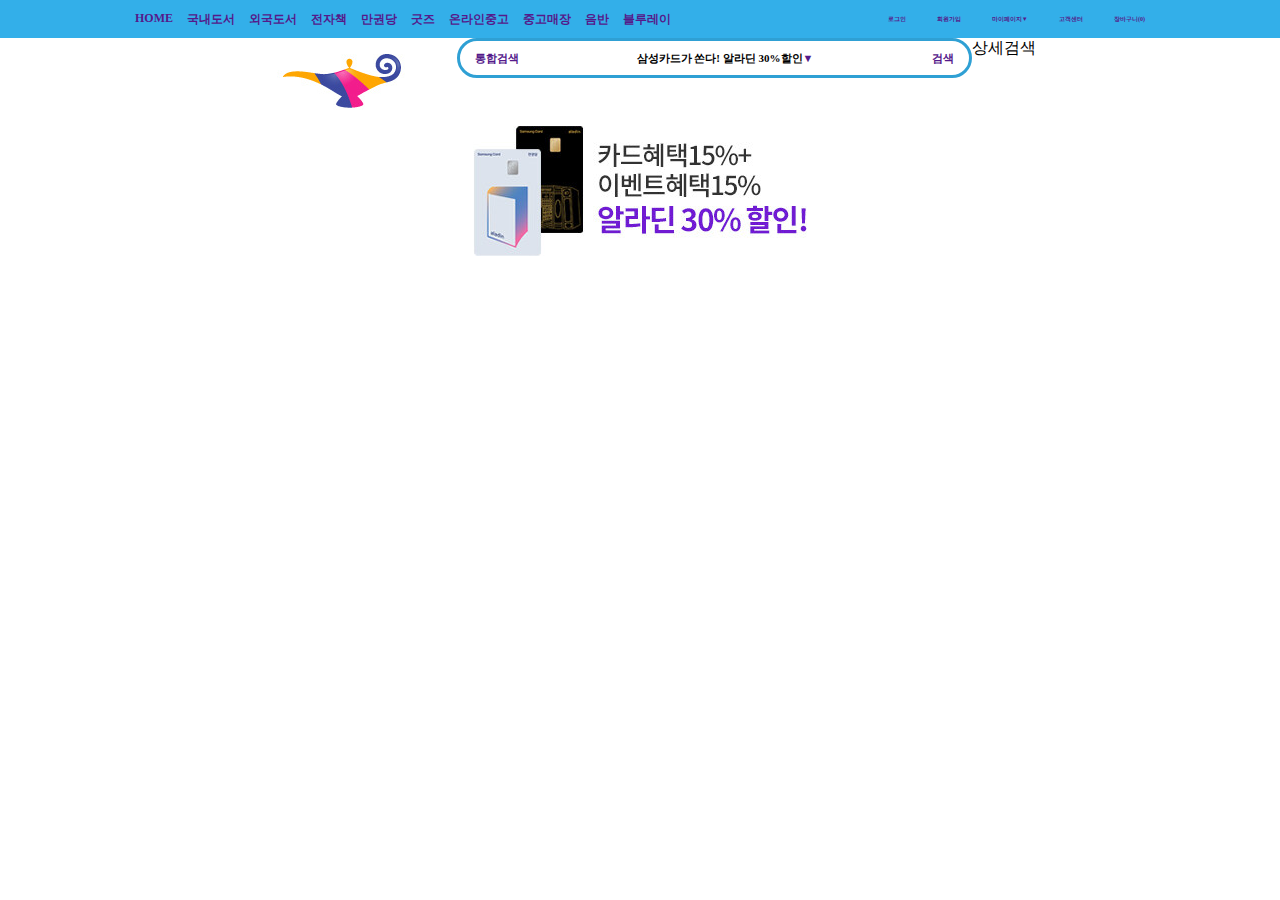
<file: index.html>
<!DOCTYPE html>
<html lang="en">
<head>
    <meta charset="UTF-8">
    <meta name="viewport" content="width=device-width, initial-scale=1.0">
    <title>Document</title>

    <link rel="stylesheet" href="./css/main.css">
</head>
<body>
    <div id="wrap">
        <header>
            <div class="top">
                <div class="container">
                    <ul class="mainmanu">
                        <li><a href="">HOME</a></li>
                        <li><a href="">국내도서</a></li>
                        <li><a href="">외국도서</a></li>
                        <li><a href="">전자책</a></li>
                        <li><a href="">만권당</a></li>
                        <li><a href="">굿즈</a></li>
                        <li><a href="">온라인중고</a></li>
                        <li><a href="">중고매장</a></li>
                        <li><a href="">음반</a></li>
                        <li><a href="">블루레이</a></li>
                    </ul>
                    <ul class="member">
                        <li><a href="">로그인</a></li>
                        <li><a href="">회원가입</a></li>
                        <li><a href="">마이페이지▼</a></li>
                        <li><a href="">고객센터</a></li>
                        <li><a href="">장바구니(0)</a></li>
                    </ul>
                </div>
            </div>

            <div class="container">
                    <img src="./img/aladin_logo.jpg" alt="#">                
                <ul class="search">
                    <li><a href="">통합검색</a></li>
                    <li>삼성카드가 쏜다! 알라딘 30%할인<a href="">▼</a></li>
                    <li><a href="">검색</a></li>
                </ul>
                    <p>상세검색</p>
                    <img src="./img/aladin_saingpoom.jpg" alt="">
            </div>
        </header>


        <footer>
            <div class="container"></div>
        </footer>
    </div>
</body>
</html>
</file>
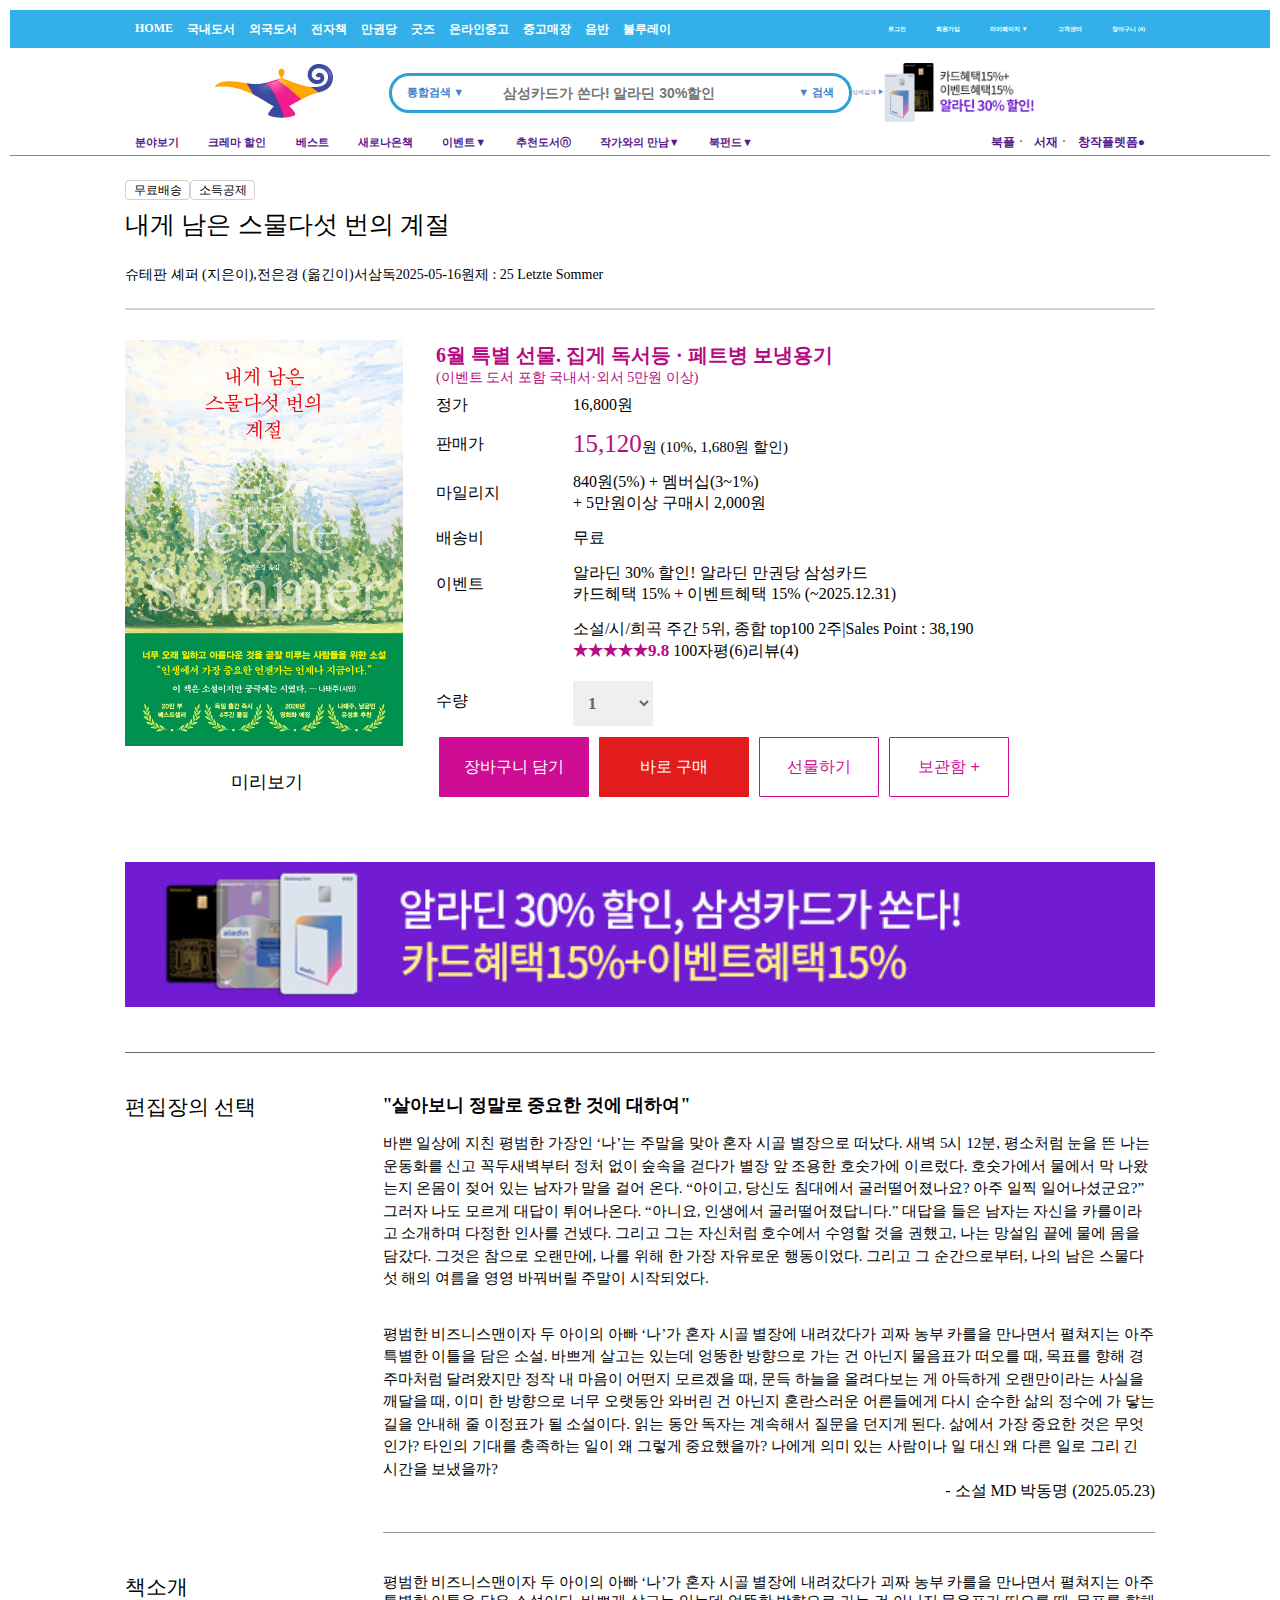
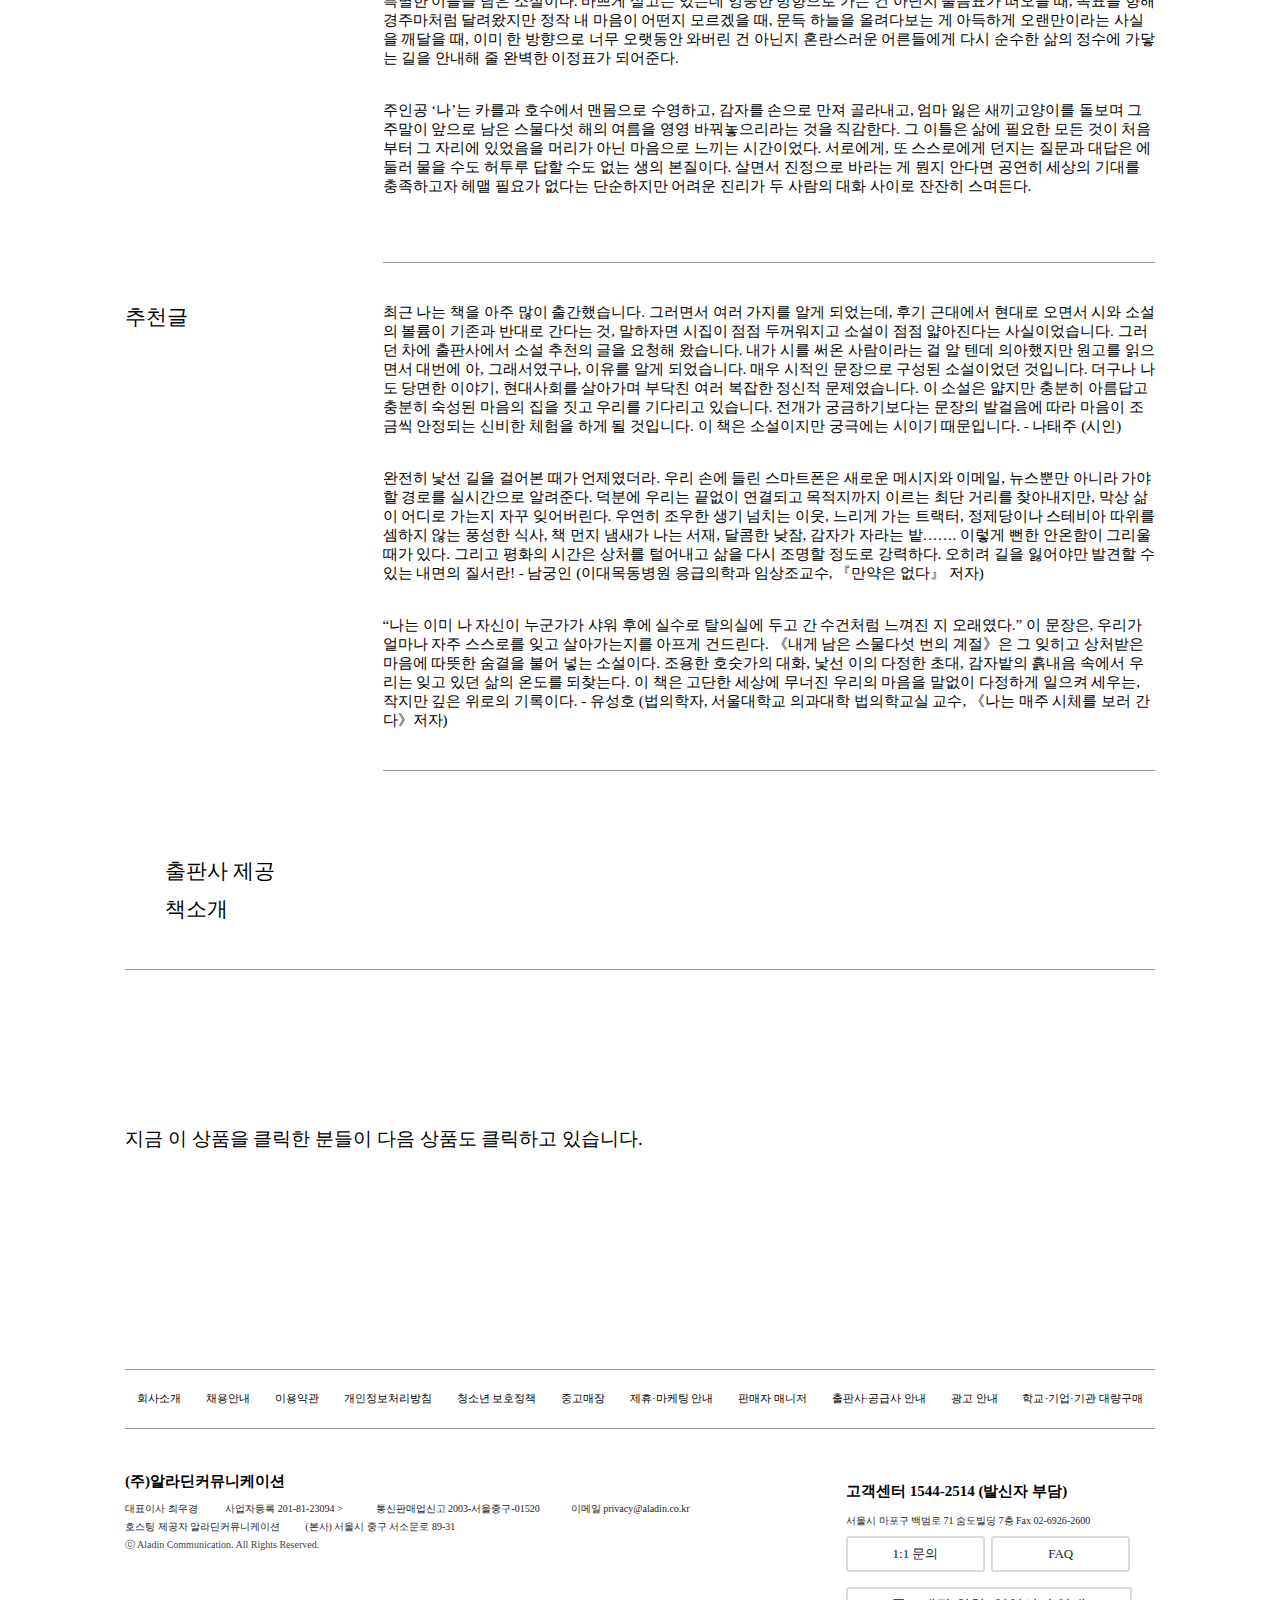
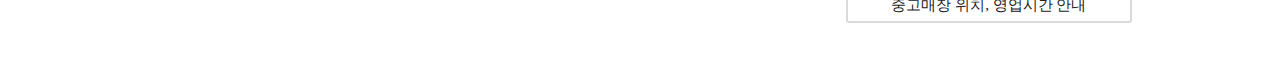
<file: sub.html>
<!DOCTYPE html>
<html lang="en">

<head>
    <meta charset="UTF-8">
    <meta name="viewport" content="width=device-width, initial-scale=1.0">
    <title>알라딘</title>

    <link rel="stylesheet" href="./css/sub.css">

</head>

<body>
    <div id="wrap">
        <header>
            <div class="top">
                <div class="container">
                    <ul class="mainmanu">
                        <li>HOME</li>
                        <li>국내도서</li>
                        <li>외국도서</li>
                        <li>전자책</li>
                        <li>만권당</li>
                        <li>굿즈</li>
                        <li>온라인중고</li>
                        <li>중고매장</li>
                        <li>음반</li>
                        <li>블루레이</li>
                    </ul>
                    <ul class="member">
                        <li>로그인</li>
                        <li>회원가입</li>
                        <li>마이페이지 ▼</li>
                        <li>고객센터</li>
                        <li>장바구니 (0)</li>
                    </ul>
                </div>
            </div>

            <div class="container">
                <ul class="searchcing">
                    <li><img src="./img/aladin_logo.jpg" alt="#"></li>
                    <li class="search">
                        통합검색 ▼
                        <input type="text" placeholder="삼성카드가 쏜다! 알라딘 30%할인">
                        ▼ 검색
                    </li>
                    <li>
                        상세검색 ▶
                    </li>
                    <li class="advertisement">
                        <img src="./img/aladin_saingpoom.jpg" alt="#">
                    </li>
                </ul>
            </div>
            <div class="bottom">
                <div class="container">
                    <ul class="bottomleft">
                        <li><a href="">분야보기</a></li>
                        <li><a href="">크레마 할인</a></li>
                        <li><a href="">베스트</a></li>
                        <li><a href="">새로나온책</a></li>
                        <li><a href="">이벤트▼</a></li>
                        <li><a href="">추천도서ⓝ</a></li>
                        <li><a href="">작가와의 만남▼</a></li>
                        <li><a href="">북펀드▼</a></li>
                    </ul>
                    <ul class="bottomright">
                        <li><a href="">북플ㆍ</a></li>
                        <li><a href="">서재ㆍ</a></li>
                        <li><a href="">창작플렛폼●</a></li>
                    </ul>
                </div>
            </div>
        </header>

        <!-------------- 메인보드 -------------->

        <div id="mainstart">
            <ul class="container1">
                <li class="borderbox">무료배송 </li>
                <li class="borderbox1"> 소득공제</li>
                <li class="title">내게 남은 스물다섯 번의 계절</li>
                <li class="Bootitle">슈테판 셰퍼 (지은이),전은경 (옮긴이)서삼독2025-05-16원제 : 25 Letzte Sommer</li>
            </ul>

            <div class="bookimg">
                <img src="./img/k702039674_1.jpg" alt="#">
                <p>미리보기</p>
            </div>

            <table class="table1">
                <tr>
                    <td colspan="2" class="b1">
                        <h4>6월 특별 선물. 집게 독서등 · 페트병 보냉용기</h4>
                        <p>(이벤트 도서 포함 국내서·외서 5만원 이상)</p>
                    </td>
                </tr>
                <tr>
                    <td>정가</td>
                    <td>16,800원</td>
                </tr>
                <tr>
                    <td>판매가</td>
                    <td class="panm">15,120<span>원 (10%, 1,680원 할인)</span></td>
                </tr>
                <tr>
                    <td>마일리지</td>
                    <td>840원(5%) + 멤버십(3~1%) <br>+ 5만원이상 구매시 2,000원</td>
                </tr>
                <tr>
                    <td>배송비</td>
                    <td>무료</td>
                </tr>
                <tr>
                    <td>이벤트</td>
                    <td>
                        알라딘 30% 할인! 알라딘 만권당 삼성카드 <br>
                        카드혜택 15% + 이벤트혜택 15% (~2025.12.31)</td>
                </tr>
                <tr>
                    <td>
                    <td class="panm1">
                        소설/시/희곡 주간 5위, 종합 top100 2주|Sales Point : 38,190 <br>
                        <span>★★★★★9.8</span> 100자평(6)리뷰(4)
                    </td>
                    </td>
                </tr>
                <tr>
                    <td>수량</td>
                    <td>
                        <select name="select" id="select">
                            <option>1</option>
                            <option>2</option>
                            <option>3</option>
                            <option>4</option>
                            <option>5</option>
                        </select>
                    </td>
                </tr>
                <tr>
                    <td colspan="2">
                        <button>장바구니 담기</button>
                        <button>바로 구매</button>
                        <button>선물하기</button>
                        <button>보관함 +</button>
                    </td>
                </tr>
            </table>
        </div>

        <div class="baener">
            <img src="./img/sub_bod.jpg" alt="#">
        </div>

        <div class="txtmamog">
            <div class="mamoge">
                <p>편집장의 선택</p>
            </div>
            <div class="mamoge1">
                <div id="tmpBox">
                </div>
            </div>
        </div>

        <div class="txtmamog_a">
            <div class="mamoge_a">
                <p>책소개</p>
            </div>
            <div class="mamoge1_a">
                <div id="tmpBox_a"></div>
            </div>
        </div>

        <div class="txtmamog_b">
            <div class="mamoge_b">
                <p>추천글</p>
            </div>
            <div class="mamoge1_b">
                <div id="tmpBox_b"></div>
            </div>
        </div>

        <div class="txtmamog_c">
            <div class="mamoge_c">
                <p>출판사 제공 <br> 책소개</p>
            </div>
            <div class="mamoge1_c">
                <div id="tmpBox_c"></div>
            </div>
        </div>


        <div id="mainWind1">
            <div class="container1">
                <div id="mangSlide1">
                    <h3>지금 이 상품을 클릭한 분들이 다음 상품도 클릭하고 있습니다.</h3>
                    <div class="mang_list1"></div>
                </div>
            </div>
        </div>

        <!-------------- 푸터 ------------->

        <footer>
            <div class="container">
                <ul class="poote">
                    <li>회사소개</li>
                    <li>채용안내</li>
                    <li>이용약관</li>
                    <li>개인정보처리방침</li>
                    <li>청소년 보호정책</li>
                    <li>중고매장</li>
                    <li>제휴·마케팅 안내</li>
                    <li>판매자 매니저</li>
                    <li>출판사·공급사 안내</li>
                    <li>광고 안내</li>
                    <li>학교·기업·기관 대량구매</li>
                </ul>
                <div class="poote0">
                    <ul class="poote1">
                        <li>(주)알라딘커뮤니케이션</li>
                        <li>대표이사 최우경</li>
                        <li>사업자등록 201-81-23094 ></li>
                        <li>통신판매업신고 2003-서울중구-01520</li>
                        <li>이메일 privacy@aladin.co.kr</li>
                        <li>호스팅 제공자 알라딘커뮤니케이션</li>
                        <li>(본사) 서울시 중구 서소문로 89-31</li>
                        <li>ⓒ Aladin Communication. All Rights Reserved.</li>
                    </ul>
                    <ul class="poote2">
                        <li>고객센터 1544-2514 (발신자 부담)</li>
                        <li>서울시 마포구 백범로 71 숨도빌딩 7층 Fax 02-6926-2600</li>
                        <li>1:1 문의</li>
                        <li></li>
                        <li>FAQ</li>
                        <li>중고매장 위치, 영업시간 안내</li>
                    </ul>
                </div>
            </div>
        </footer>
    </div>
    <script src="https://ajax.googleapis.com/ajax/libs/jquery/3.7.1/jquery.min.js"></script>
    <script src="./js/sub_text.js"></script>
    <script src="./js/sub_book.js"></script>


</body>

</html>
</file>
<file: css/main.css>
@charset "UTF-8";
* {
  margin: 0;
  padding: 0;
  box-sizing: border-box;
  text-decoration: none;
}

ul, ol {
  list-style: none;
}

.searchcing input {
  font-size: 14px;
  font-weight: 700;
}

.bottomleft a {
  text-decoration: none;
  color: #257fa8;
}

.bottomleft li:nth-of-type(2) {
  color: #8f2323;
}

body {
  font-family: "맑은 고딕";
}

.container {
  height: 60%;
  margin: auto;
}

header {
  width: 100%;
  height: 174px;
  background-color: rgb(255, 255, 255);
}

.top {
  width: 100%;
  height: 38px;
  background-color: #33afe9;
  display: flex;
  justify-content: space-between;
  align-items: center;
  text-decoration: none;
  color: #fff;
}
.top .container {
  display: flex;
  justify-content: space-between;
  align-items: center;
  font-weight: 700;
  margin: none;
}
.top .mainmanu {
  width: 52%;
  height: 100%;
  margin-left: 10px;
  display: flex;
  justify-content: space-between;
  font-size: 75%;
}
.top .mainmanu li:hover {
  cursor: pointer;
}
.top .member {
  width: 25%;
  height: 100%;
  margin-right: 10px;
  display: flex;
  justify-content: space-between;
  align-items: center;
  font-size: 20%;
}

.advertisement img {
  width: 150px;
  display: flex;
  justify-content: space-between;
  align-items: center;
  flex-wrap: wrap;
}

.searchcing {
  width: 90%;
  display: flex;
  align-items: center;
  color: #4982ce;
  font-size: 30%;
}

.searchcing:hover {
  cursor: pointer;
}

.search {
  width: 50%;
  height: 40px;
  padding-left: 15px;
  padding-right: 15px;
  display: flex;
  justify-content: space-between;
  align-items: center;
  background-color: #fff;
  border: #2fa0d4 solid;
  border-width: 3px;
  border-radius: 20px;
  font-weight: 900;
  font-size: 11px;
}
.search input {
  width: 60%;
  border: none;
}

.bottom {
  width: 100%;
  height: 20%;
  margin-top: -7px;
  border: #2fa0d4 solid;
  border-top-width: 0px;
  border-left-width: 0px;
  border-right-width: 0px;
  border-bottom-width: 1.5px;
  display: flex;
  justify-content: space-between;
  align-items: center;
}
.bottom .container {
  display: flex;
  justify-content: space-between;
  align-items: center;
  font-weight: 700;
}
.bottom .bottomleft {
  width: 60%;
  height: 10px;
  font-size: 11px;
  margin-left: 10px;
  display: flex;
  justify-content: space-between;
  align-items: center;
}
.bottom .bottomright {
  width: 15%;
  height: 10px;
  font-size: 12px;
  margin-right: 10px;
  float: right;
  display: flex;
  justify-content: space-between;
  align-items: center;
}

#mainWindow {
  width: 100%;
  height: 3150px;
  margin-top: -4px;
  overflow: hidden;
  display: flex;
  justify-content: space-between;
  align-items: center;
}
#mainWindow .container {
  width: 1030px;
  height: 100%;
  overflow: hidden;
  background-color: #fff;
}
#mainWindow .mWslide {
  width: 100%;
  height: 430px;
  overflow: hidden;
  background-color: #d4eaff;
  border: #d4eaff solid;
  border-width: 1px;
  border-radius: 10px;
}
#mainWindow .mWslide #notice {
  width: 100% px;
  height: 10px;
  margin: 10px;
  margin-left: 40px;
}
#mainWindow .mWslide #notice ul {
  background-color: #d4eaff;
  width: 100%;
}
#mainWindow .mWslide #notice li {
  float: left;
  width: 110px;
  height: 30px;
  margin-left: 8px;
  display: flex;
  justify-content: space-around;
  align-items: center;
  cursor: pointer;
  font-size: 13px;
  border-radius: 20px;
}
#mainWindow .mWslide #notice .tab_list {
  float: left;
  width: 280px;
  height: 150px;
}
#mainWindow .mWslide .active {
  background-color: #4982ce;
  color: #fff;
}
#mainWindow .mWslide .tab_sub:not(:first-of-type) {
  display: none;
}
#mainWindow .mWslide .mWSbook {
  width: 100%;
  height: 375px;
  background-color: #ffffff;
  overflow: hidden;
  border: #d4eaff solid;
  border-radius: 10px;
  position: relative;
  font-size: 10px;
  text-align: center;
  line-height: 20px;
}
#mainWindow .mWslide .mWSbook a {
  color: #000;
}
#mainWindow .mWslide .mWSbook h5 {
  font-size: 12px;
}
#mainWindow .mWslide .mWSbook p:nth-of-type(1) {
  color: #2fa0d4;
}
#mainWindow .mWslide .mWSbook li {
  width: 100%;
  height: 300px;
  display: flex;
  justify-content: space-evenly;
  align-items: center;
  margin-top: 35px;
}
#mainWindow .mWslide .mWSbook li:hover {
  cursor: pointer;
}
#mainWindow .mWslide .mWSbook li img {
  width: 170px;
}
#mainWindow .mWSBbook {
  width: 100%;
  height: 75px;
}

#notice1 {
  width: 100%;
  height: 330px;
  margin: 10px;
  margin-top: 20px;
}

#notice1 ul {
  width: 70%;
  height: 37px;
  font-size: 10px;
}

#notice1 li {
  display: flex;
  justify-content: space-around;
  align-items: center;
  float: left;
  width: 15%;
  height: 37px;
  cursor: pointer;
  padding-top: 7px;
  font-size: 13px;
  background-color: none;
  border: solid #d1d1d1 2px;
  border-bottom: none;
  border-radius: 10px 10px 0 0;
  margin-left: 5px;
}

#notice1 .tab1_list {
  float: left;
  width: 65%;
  height: 330px;
  border-top: 1px solid #ddd;
  padding: 10px;
}

.not img {
  width: 280px;
  border: solid 1px #dadada;
}

.not {
  display: flex;
  justify-content: space-between;
  align-items: center;
  box-sizing: border-box;
}

.active {
  font-weight: bold;
  background-color: #ffffff;
}

.tab1_sub {
  width: 100%;
  height: 300px;
  display: flex;
  justify-content: space-between;
  align-items: center;
  font-size: 12px;
  text-align: center;
}
.tab1_sub:not(:first-of-type) {
  display: none;
}
.tab1_sub .box {
  width: 22%;
  height: 100%;
}
.tab1_sub .box img {
  width: 100%;
  margin-bottom: 20px;
  height: 70%;
}

#hanSlide .han_list {
  width: 1020px;
  display: flex;
  justify-content: space-between;
  flex-wrap: wrap;
  margin-top: 30px;
  height: 400px;
  padding: 10px;
  font-size: 19px;
  cursor: pointer;
}

.han_list h3 {
  width: 100%;
  cursor: pointer;
}

.han_sub {
  width: 17%;
  height: 250px;
  display: flex;
  justify-content: space-between;
  flex-direction: column;
  font-size: 13px;
}

#magicSlide .magic_list {
  width: 1020px;
  display: flex;
  justify-content: space-between;
  flex-wrap: wrap;
  margin-top: 30px;
  height: 320px;
  padding: 10px;
  font-size: 19px;
  float: left;
  cursor: pointer;
}

.magic_list h3 {
  width: 100%;
  cursor: pointer;
}

.magic_sub {
  width: 17%;
  height: 250px;
  display: flex;
  justify-content: space-between;
  flex-direction: column;
  font-size: 13px;
}

#fierSlide .fier_list {
  width: 1020px;
  display: flex;
  justify-content: space-evenly;
  flex-wrap: wrap;
  height: 300px;
  padding: 10px;
  font-size: 19px;
}

.fier_list h3 {
  width: 100%;
  height: 20%;
}

.fier_sub h5 {
  width: 100%;
  display: flex;
  justify-content: space-between;
  font-size: 10px;
}

#mangSlide .mang_list {
  width: 1020px;
  display: flex;
  justify-content: space-between;
  flex-wrap: wrap;
  margin-top: 30px;
  height: 400px;
  padding: 10px;
  font-size: 19px;
  float: left;
  cursor: pointer;
}

.mang_list h3 {
  width: 100%;
  cursor: pointer;
}

.mang_sub {
  width: 17%;
  height: 250px;
  display: flex;
  justify-content: space-between;
  flex-direction: column;
  font-size: 13px;
}

.hirinbox {
  width: 100%;
  height: 300px;
  display: flex;
  justify-content: space-between;
  align-items: center;
}

.hirinbox ul {
  display: flex;
  justify-content: space-between;
  align-items: center;
  cursor: pointer;
}

.hirinbox li {
  width: 30%;
}

#lastSlide .last_list {
  width: 100%;
  display: flex;
  justify-content: space-between;
  flex-wrap: wrap;
  height: 400px;
  padding: 10px;
  font-size: 19px;
  float: left;
  cursor: pointer;
}

.last_list h3 {
  width: 100%;
  cursor: pointer;
}

.last_sub {
  width: 17%;
  height: 250px;
  display: flex;
  justify-content: space-between;
  flex-direction: column;
  font-size: 13px;
}

footer {
  width: 100%;
  height: 300px;
}

.container {
  width: 1030px;
  height: auto;
  display: flex;
  flex-wrap: wrap;
  justify-content: center;
}

.container .poote {
  width: 1030px;
  height: 60px;
  font-size: 11px;
  display: flex;
  justify-content: space-around;
  align-items: center;
  border-top: solid #999 1px;
  border-bottom: solid 1px #999;
  color: #000;
}

.poote li:hover {
  cursor: pointer;
  font-weight: 900;
}

.poote0 {
  width: 1030px;
  display: flex;
  font-size: 10px;
}

.poote1 {
  width: 70%;
  height: 200px;
  display: flex;
  align-content: center;
  flex-wrap: wrap;
}

.poote1 li {
  width: 25%;
  height: 9%;
  color: #222;
}

.poote1 li:nth-of-type(1) {
  width: 100%;
  height: 15%;
  margin-top: -30px;
  font-size: 15px;
  font-weight: 900;
  color: #000;
}

.poote1 li:nth-of-type(3) {
  margin-left: -80px;
}

.poote1 li:nth-of-type(4) {
  margin-left: -30px;
}

.poote1 li:nth-of-type(5) {
  margin-left: 15px;
}

.poote1 li:nth-of-type(8) {
  width: 100%;
  color: #444;
}

.poote2 {
  width: 30%;
  height: 240px;
  display: flex;
  align-content: center;
  flex-wrap: wrap;
}

.poote2 li {
  width: 100%;
  height: 9%;
  display: flex;
  justify-content: space-between;
  align-items: center;
  color: #222;
}

.poote2 li:nth-of-type(1) {
  width: 100%;
  height: 15%;
  font-size: 15px;
  font-weight: 900;
  color: #000;
}

.poote2 li:nth-of-type(2) {
  margin-bottom: 5px;
}

.poote2 li:nth-of-type(3) {
  width: 45%;
  height: 15%;
  font-size: 13px;
  border: #dadada solid 2px;
  border-radius: 3px;
  display: flex;
  justify-content: space-around;
  align-items: center;
  cursor: pointer;
}

.poote2 li:nth-of-type(4) {
  width: 2%;
}

.poote2 li:nth-of-type(5) {
  width: 45%;
  height: 15%;
  font-size: 13px;
  border: #dadada solid 2px;
  border-radius: 3px;
  display: flex;
  justify-content: space-around;
  align-items: center;
  cursor: pointer;
}

.poote2 li:nth-of-type(6) {
  width: 92.5%;
  height: 15%;
  margin-top: 15px;
  font-size: 15px;
  text-align: center;
  border: #dadada solid 2px;
  border-radius: 3px;
  display: flex;
  justify-content: space-around;
  align-items: center;
  cursor: pointer;
}
</file>
<file: css/sub.css>
@charset "UTF-8";
* {
  margin: 0;
  padding: 0;
  box-sizing: border-box;
  text-decoration: none;
}

ul, ol {
  list-style: none;
}

.searchcing input {
  font-size: 14px;
  font-weight: 700;
}

.bottomleft li:nth-of-type(2) {
  color: #8f2323;
}

body {
  font-family: "맑은 고딕";
}

.container {
  height: 60%;
  margin: auto;
  width: 1030px;
  height: auto;
  display: flex;
  flex-wrap: wrap;
  justify-content: center;
}

header {
  width: 100%;
  height: 174px;
  background-color: rgb(255, 255, 255);
}

.top {
  width: 100%;
  height: 38px;
  background-color: #33afe9;
  display: flex;
  justify-content: space-between;
  align-items: center;
  text-decoration: none;
  color: #fff;
}
.top .container {
  display: flex;
  justify-content: space-between;
  align-items: center;
  font-weight: 700;
  margin: none;
}
.top .mainmanu {
  width: 52%;
  height: 100%;
  margin-left: 10px;
  display: flex;
  justify-content: space-between;
  font-size: 75%;
}
.top .mainmanu li:hover {
  cursor: pointer;
}
.top .member {
  width: 25%;
  height: 100%;
  margin-right: 10px;
  display: flex;
  justify-content: space-between;
  align-items: center;
  font-size: 20%;
}

.advertisement img {
  width: 150px;
  display: flex;
  justify-content: space-between;
  align-items: center;
  flex-wrap: wrap;
}

.searchcing {
  width: 90%;
  display: flex;
  align-items: center;
  color: #4982ce;
  font-size: 30%;
}

.searchcing:hover {
  cursor: pointer;
}

.search {
  width: 50%;
  height: 40px;
  padding-left: 15px;
  padding-right: 15px;
  display: flex;
  justify-content: space-between;
  align-items: center;
  background-color: #fff;
  border: #2fa0d4 solid;
  border-width: 3px;
  border-radius: 20px;
  font-weight: 900;
  font-size: 11px;
}
.search input {
  width: 60%;
  border: none;
}

.bottom {
  width: 100%;
  height: 20%;
  margin-top: -7px;
  border: #2fa0d4 solid;
  border-top-width: 0px;
  border-left-width: 0px;
  border-right-width: 0px;
  border-bottom-width: 1.5px;
  display: flex;
  justify-content: space-between;
  align-items: center;
}
.bottom .container {
  display: flex;
  justify-content: space-between;
  align-items: center;
  font-weight: 700;
}
.bottom .bottomleft {
  width: 60%;
  height: 10px;
  font-size: 11px;
  margin-left: 10px;
  display: flex;
  justify-content: space-between;
  align-items: center;
}
.bottom .bottomright {
  width: 15%;
  height: 10px;
  font-size: 12px;
  margin-right: 10px;
  float: right;
  display: flex;
  justify-content: space-between;
  align-items: center;
}

#mainWindow {
  width: 100%;
  height: 3150px;
  margin-top: -4px;
  overflow: hidden;
  display: flex;
  justify-content: space-between;
  align-items: center;
}
#mainWindow .container {
  width: 1030px;
  height: 100%;
  overflow: hidden;
  background-color: #fff;
}
#mainWindow .mWslide {
  width: 100%;
  height: 430px;
  overflow: hidden;
  background-color: #d4eaff;
  border: #d4eaff solid;
  border-width: 1px;
  border-radius: 10px;
}
#mainWindow .mWslide #notice {
  width: 100% px;
  height: 10px;
  margin: 10px;
  margin-left: 40px;
}
#mainWindow .mWslide #notice ul {
  background-color: #d4eaff;
  width: 100%;
}
#mainWindow .mWslide #notice li {
  float: left;
  width: 110px;
  height: 30px;
  margin-left: 8px;
  display: flex;
  justify-content: space-around;
  align-items: center;
  cursor: pointer;
  font-size: 13px;
  border-radius: 20px;
}
#mainWindow .mWslide #notice .tab_list {
  float: left;
  width: 280px;
  height: 150px;
}
#mainWindow .mWslide .active {
  background-color: #4982ce;
  color: #fff;
}
#mainWindow .mWslide .tab_sub:not(:first-of-type) {
  display: none;
}
#mainWindow .mWslide .mWSbook {
  width: 100%;
  height: 375px;
  background-color: #ffffff;
  overflow: hidden;
  border: #d4eaff solid;
  border-radius: 10px;
  position: relative;
  font-size: 10px;
  text-align: center;
  line-height: 20px;
}
#mainWindow .mWslide .mWSbook h5 {
  font-size: 12px;
}
#mainWindow .mWslide .mWSbook p:nth-of-type(1) {
  color: #2fa0d4;
}
#mainWindow .mWslide .mWSbook li {
  width: 100%;
  height: 300px;
  display: flex;
  justify-content: space-evenly;
  align-items: center;
  margin-top: 35px;
}
#mainWindow .mWslide .mWSbook li:hover {
  cursor: pointer;
}
#mainWindow .mWslide .mWSbook li img {
  width: 170px;
}
#mainWindow .mWSBbook {
  width: 100%;
  height: 75px;
}

#notice1 {
  width: 100%;
  height: 330px;
  margin: 10px;
  margin-top: 20px;
}

#notice1 ul {
  width: 70%;
  height: 37px;
  font-size: 10px;
}

#notice1 li {
  display: flex;
  justify-content: space-around;
  align-items: center;
  float: left;
  width: 15%;
  height: 37px;
  cursor: pointer;
  padding-top: 7px;
  font-size: 13px;
  background-color: none;
  border: solid #d1d1d1 2px;
  border-bottom: none;
  border-radius: 10px 10px 0 0;
  margin-left: 5px;
}

#notice1 .tab1_list {
  float: left;
  width: calc(100% - 280px);
  height: 330px;
  border-top: 1px solid #ddd;
  padding: 10px;
}

.not img {
  width: 280px;
  display: flex;
  justify-content: space-between;
  align-items: center;
  border: solid 1px #dadada;
}

.not {
  display: flex;
  justify-content: space-between;
  align-items: center;
  box-sizing: border-box;
}

.active {
  font-weight: bold;
  background-color: #ffffff;
}

.tab1_sub {
  width: 100%;
  height: 300px;
  display: flex;
  justify-content: space-between;
  align-items: center;
  font-size: 12px;
  text-align: center;
}
.tab1_sub:not(:first-of-type) {
  display: none;
}
.tab1_sub .box {
  width: 22%;
  height: 100%;
}
.tab1_sub .box img {
  width: 100%;
  margin-bottom: 20px;
  height: 70%;
}

#hanSlide .han_list {
  width: 1020px;
  display: flex;
  justify-content: space-between;
  flex-wrap: wrap;
  margin-top: 30px;
  height: 400px;
  padding: 10px;
  font-size: 19px;
  cursor: pointer;
}

.han_list h3 {
  width: 100%;
  cursor: pointer;
}

.han_sub {
  width: 17%;
  height: 250px;
  display: flex;
  justify-content: space-between;
  flex-direction: column;
  font-size: 13px;
}

#magicSlide .magic_list {
  width: 1020px;
  display: flex;
  justify-content: space-between;
  flex-wrap: wrap;
  margin-top: 30px;
  height: 320px;
  padding: 10px;
  font-size: 19px;
  float: left;
  cursor: pointer;
}

.magic_list h3 {
  width: 100%;
  cursor: pointer;
}

.magic_sub {
  width: 17%;
  height: 250px;
  display: flex;
  justify-content: space-between;
  flex-direction: column;
  font-size: 13px;
}

#fierSlide .fier_list {
  width: 1020px;
  display: flex;
  justify-content: space-between;
  flex-wrap: wrap;
  height: 300px;
  padding: 10px;
  font-size: 19px;
}

.fier_list h3 {
  width: 100%;
  height: 20%;
}

.fier_sub {
  background-color: #ddd;
  padding: 20px;
  width: 30%;
}
.fier_sub img {
  float: left;
  margin-right: 20px;
}
.fier_sub h5 {
  width: 100%;
  font-size: 10px;
}

#mangSlide .mang_list {
  width: 1020px;
  display: flex;
  justify-content: space-between;
  flex-wrap: wrap;
  margin-top: 30px;
  height: 400px;
  padding: 10px;
  font-size: 19px;
  float: left;
  cursor: pointer;
}

.mang_list h3 {
  width: 100%;
  cursor: pointer;
}

.mang_sub {
  width: 17%;
  height: 250px;
  display: flex;
  justify-content: space-between;
  flex-direction: column;
  font-size: 13px;
}

.hirinbox {
  width: 100%;
  height: 300px;
  display: flex;
  justify-content: space-between;
  align-items: center;
}

.hirinbox ul {
  display: flex;
  justify-content: space-between;
  align-items: center;
  cursor: pointer;
}

.hirinbox li {
  width: 30%;
}

#lastSlide .last_list {
  width: 100%;
  display: flex;
  justify-content: space-between;
  flex-wrap: wrap;
  height: 400px;
  padding: 10px;
  font-size: 19px;
  float: left;
  cursor: pointer;
}

.last_list h3 {
  width: 100%;
  cursor: pointer;
}

.last_sub {
  width: 17%;
  height: 250px;
  display: flex;
  justify-content: space-between;
  flex-direction: column;
  font-size: 13px;
}

footer {
  width: 100%;
  height: 300px;
}
footer .container {
  width: 1030px;
  height: auto;
  display: flex;
  flex-wrap: wrap;
  justify-content: center;
}
footer .container .poote {
  width: 1030px;
  height: 60px;
  font-size: 11px;
  display: flex;
  justify-content: space-around;
  align-items: center;
  border-top: solid #999 1px;
  border-bottom: solid 1px #999;
  color: #000;
}
footer .poote li:hover {
  cursor: pointer;
  font-weight: 900;
}
footer .poote0 {
  width: 1030px;
  display: flex;
  font-size: 10px;
}
footer .poote1 {
  width: 70%;
  height: 200px;
  display: flex;
  align-content: center;
  flex-wrap: wrap;
}
footer .poote1 li {
  width: 25%;
  height: 9%;
  color: #222;
}
footer .poote1 li:nth-of-type(1) {
  width: 100%;
  height: 15%;
  margin-top: -30px;
  font-size: 15px;
  font-weight: 900;
  color: #000;
}
footer .poote1 li:nth-of-type(3) {
  margin-left: -80px;
}
footer .poote1 li:nth-of-type(4) {
  margin-left: -30px;
}
footer .poote1 li:nth-of-type(5) {
  margin-left: 15px;
}
footer .poote1 li:nth-of-type(8) {
  width: 100%;
  color: #444;
}
footer .poote2 {
  width: 30%;
  height: 240px;
  display: flex;
  align-content: center;
  flex-wrap: wrap;
}
footer .poote2 li {
  width: 100%;
  height: 9%;
  display: flex;
  justify-content: space-between;
  align-items: center;
  color: #222;
}
footer .poote2 li:nth-of-type(1) {
  width: 100%;
  height: 15%;
  font-size: 15px;
  font-weight: 900;
  color: #000;
}
footer .poote2 li:nth-of-type(2) {
  margin-bottom: 5px;
}
footer .poote2 li:nth-of-type(3) {
  width: 45%;
  height: 15%;
  font-size: 13px;
  border: #dadada solid 2px;
  border-radius: 3px;
  display: flex;
  justify-content: space-around;
  align-items: center;
  cursor: pointer;
}
footer .poote2 li:nth-of-type(4) {
  width: 2%;
}
footer .poote2 li:nth-of-type(5) {
  width: 45%;
  height: 15%;
  font-size: 13px;
  border: #dadada solid 2px;
  border-radius: 3px;
  display: flex;
  justify-content: space-around;
  align-items: center;
  cursor: pointer;
}
footer .poote2 li:nth-of-type(6) {
  width: 92.5%;
  height: 15%;
  margin-top: 15px;
  font-size: 15px;
  text-align: center;
  border: #dadada solid 2px;
  border-radius: 3px;
  display: flex;
  justify-content: space-around;
  align-items: center;
  cursor: pointer;
}

ul,
li {
  list-style: none;
}

header {
  width: 100%;
  height: 150px;
  margin: 0 auto;
  padding: 10px;
}

h1 a {
  text-decoration: none;
  color: #000;
}

section {
  width: 100%;
  height: 1700px;
  margin: 30px auto 0 auto;
  border: 1px solid red;
  border-radius: 30px;
  padding: 10px;
  position: relative;
}

section h3 {
  padding: 30px 0 0 20px;
}

/*sub*/
.sub_box {
  width: 400px;
  height: 500px;
  float: left;
  text-align: center;
  margin: 20px;
  padding: 15px 30px;
  border-radius: 4px;
  border: 1px solid #fff;
  box-shadow: 4px 4px 4px #fff;
}

.sub_box img {
  width: 200px;
  height: 300px;
  float: left;
  border: 1px solid #ddd;
  box-shadow: 4px 4px 4px #eee;
  margin: 60px 0 0 0px;
}

.sub_box h3 {
  text-align: left;
}

#mainstart {
  width: 1030px;
  height: 100%;
  margin: 0 auto;
  margin-top: 30px;
  display: flex;
  flex-wrap: wrap;
}
#mainstart .container1 {
  width: 100%;
  height: 13%;
  line-height: 50px;
}
#mainstart .container1 .borderbox {
  width: 65px;
  height: 20px;
  font-size: 12px;
  display: flex;
  justify-content: space-around;
  align-items: center;
  float: left;
  border: solid 1px #d1d1d1;
  border-radius: 4px;
  cursor: pointer;
}
#mainstart .container1 .borderbox1 {
  width: 65px;
  height: 20px;
  font-size: 12px;
  display: flex;
  justify-content: space-around;
  align-items: center;
  border: solid 1px #d1d1d1;
  border-radius: 4px;
  cursor: pointer;
}
#mainstart .container1 .title {
  font-size: 25px;
  font-weight: 550;
}
#mainstart .container1 .Bootitle {
  width: 100%;
  font-size: 14px;
  padding-bottom: 8px;
  border-bottom: solid #d1d1d1 2px;
}

* {
  box-sizing: border-box;
}

.bookimg {
  width: 30%;
  margin-top: 30px;
}
.bookimg p {
  font-size: 18px;
  text-align: center;
  margin-right: 25px;
  margin-top: 20px;
  cursor: pointer;
}
.bookimg img {
  width: 90%;
  background-color: #b60b82;
}

.table1 {
  width: 70%;
  margin-top: 30px;
}

.table1 td {
  padding: 6px 15px;
}

.table1 td:nth-of-type(1) {
  padding: 0;
}

.table1 td:first-child {
  width: 120px;
}

.panm {
  font-size: 25px;
  color: #b60b82;
}

.panm span {
  font-size: 15px;
  color: #000;
}

.panm1 span {
  font-size: 17px;
  color: #b60b82;
  font-weight: 900;
}

.b1 {
  color: #b60b82;
}

button {
  margin: 3px;
  cursor: pointer;
}

button:first-child {
  width: 150px;
  height: 60px;
  font-size: 16px;
  font-weight: 500;
  background-color: #ce0d94;
  border-radius: 1px;
  color: #fff;
  border: none;
}

button:first-child:hover {
  background-color: #b60b82;
}

button:nth-child(2) {
  width: 150px;
  height: 60px;
  font-size: 16px;
  font-weight: 500;
  background-color: #e21c1c;
  border-radius: 1px;
  color: #fff;
  border: none;
}

button:nth-child(2):hover {
  background-color: #c21717;
}

button:nth-child(3) {
  width: 120px;
  height: 60px;
  font-size: 16px;
  background-color: #fff;
  border-radius: 1px;
  color: #ce0d94;
  border: none;
  border: 1px solid #ce0d94;
}

button:nth-child(3):hover {
  background-color: #f3f3f3;
}

button:nth-child(4) {
  width: 120px;
  height: 60px;
  font-size: 16px;
  background-color: #fff;
  border-radius: 1px;
  color: #ce0d94;
  border: none;
  border: 1px solid #ce0d94;
}

button:nth-child(4):hover {
  background-color: #f3f3f3;
}

select {
  width: 80px;
  height: 45px;
  margin: 5px 0 0 0px;
  font-family: "돋움";
  font-size: 17px;
  font-weight: 900;
  color: #666;
  border: 1px solid #eee;
  padding: 0px 0 0 10px;
}

table h4 {
  font-size: 20px;
  margin: 0;
}

table p {
  font-size: 14px;
  margin: 0;
}

.table2 {
  width: 400px;
  border-spacing: 0;
  border: 1px solid #dedcdc;
}
.table2 td {
  text-align: left;
  font-size: 12px;
  font-weight: normal;
  padding: 6px 15px;
}
.table2 select {
  width: 50px;
}

.baener {
  width: 1030px;
  height: 150px;
  margin: 0 auto;
  margin-top: 60px;
  margin-bottom: 40px;
  cursor: pointer;
}
.baener img {
  width: 100%;
}

.txtmamog {
  width: 1030px;
  height: 100%;
  margin: 0 auto;
  border-top: #666 1px solid;
}
.txtmamog .mamoge {
  width: 25%;
  height: 440px;
  margin-top: 40px;
  font-size: 21px;
  font-weight: 500;
  float: left;
}
.txtmamog .mamoge1 {
  width: 75%;
  height: 440px;
  margin-top: 40px;
  float: right;
  border-bottom: #999 1px solid;
}
.txtmamog .mamoge1 #tmpBox {
  width: 100%;
  height: 100%;
  margin: 0 auto;
  float: left;
  color: #000;
}
.txtmamog .mamoge1 #tmpBox h4 {
  font-size: 18px;
  margin-bottom: 15px;
}
.txtmamog .mamoge1 #tmpBox p:nth-of-type(1) {
  font-size: 15px;
  margin-bottom: 33px;
  line-height: 1.5;
}
.txtmamog .mamoge1 #tmpBox p:nth-of-type(2) {
  font-size: 15px;
  margin-bottom: 1px;
  line-height: 1.5;
}
.txtmamog .mamoge1 #tmpBox p:nth-of-type(3) {
  float: right;
}

.txtmamog_a {
  width: 1030px;
  height: 100%;
  margin: 0 auto;
}
.txtmamog_a .mamoge_a {
  width: 25%;
  height: 290px;
  font-size: 21px;
  font-weight: 500;
  margin-top: 40px;
  float: left;
}
.txtmamog_a .mamoge1_a {
  width: 75%;
  height: 290px;
  margin-top: 40px;
  float: right;
}
.txtmamog_a .mamoge1_a #tmpBox_a {
  width: 100%;
  height: 100%;
  margin: 0 auto;
  float: left;
  color: #000;
  border-bottom: solid 1px #999;
}
.txtmamog_a .mamoge1_a #tmpBox_a p {
  font-size: 15px;
  margin-bottom: 33px;
}

.txtmamog_b {
  width: 1030px;
  height: 100%;
  margin: 0 auto;
}
.txtmamog_b .mamoge_b {
  width: 25%;
  height: 550px;
  font-size: 21px;
  font-weight: 500;
  float: left;
  margin-top: 40px;
}
.txtmamog_b .mamoge1_b {
  width: 75%;
  height: 290px;
  margin-top: 40px;
  float: right;
}
.txtmamog_b .mamoge1_b #tmpBox_b {
  width: 100%;
  height: 100%;
  margin: 0 auto;
  float: left;
  color: #000;
}
.txtmamog_b .mamoge1_b #tmpBox_b p {
  font-size: 15px;
  margin-bottom: 33px;
}
.txtmamog_b .mamoge1_b #tmpBox_b p:nth-of-type(3) {
  border-bottom: solid 1px #999;
  padding-bottom: 40px;
}

.txtmamog_c {
  width: 950px;
  height: 100%;
  margin: 0 auto;
}
.txtmamog_c img {
  margin-bottom: 42px;
  margin-top: -48px;
}
.txtmamog_c h4 {
  margin-bottom: 40px;
  line-height: 1.8;
  font-weight: 600;
}
.txtmamog_c p {
  line-height: 1.8;
}
.txtmamog_c span {
  font-size: 12px;
  color: #999;
  cursor: pointer;
}
.txtmamog_c .mamoge_c {
  width: 25%;
  height: 100%;
  font-size: 21px;
  font-weight: 500;
}
.txtmamog_c .mamoge1_c {
  width: 75%;
  height: 100%;
  margin-top: 40px;
  float: right;
}
.txtmamog_c .mamoge1_c #tmpBox_c {
  width: 100%;
  height: 100%;
  padding-bottom: 50px;
  margin: 0 auto;
  margin-top: -60px;
  float: left;
  color: #000;
}
.txtmamog_c .mamoge1_c #tmpBox_c p {
  font-size: 15px;
  margin-bottom: 33px;
}

#mainWind1 {
  width: 100%;
  height: 100%;
  margin: 0 auto;
  display: flex;
  justify-content: space-between;
  align-items: center;
}
#mainWind1 .container1 {
  width: 1030px;
  height: 400px;
  margin: 0 auto;
  display: flex;
  justify-content: space-between;
  align-items: center;
  border-top: solid 1px #999;
}
#mainWind1 .container1 h3 {
  font-size: 19px;
  margin-bottom: 40px;
  font-weight: 500;
}
#mainWind1 .container1 #mangSlide1 .mang_list1 {
  width: 1020px;
  height: 100%;
  display: flex;
  justify-content: space-between;
  flex-wrap: wrap;
  padding: 10px;
  float: left;
  text-align: center;
  cursor: pointer;
}
</file>
